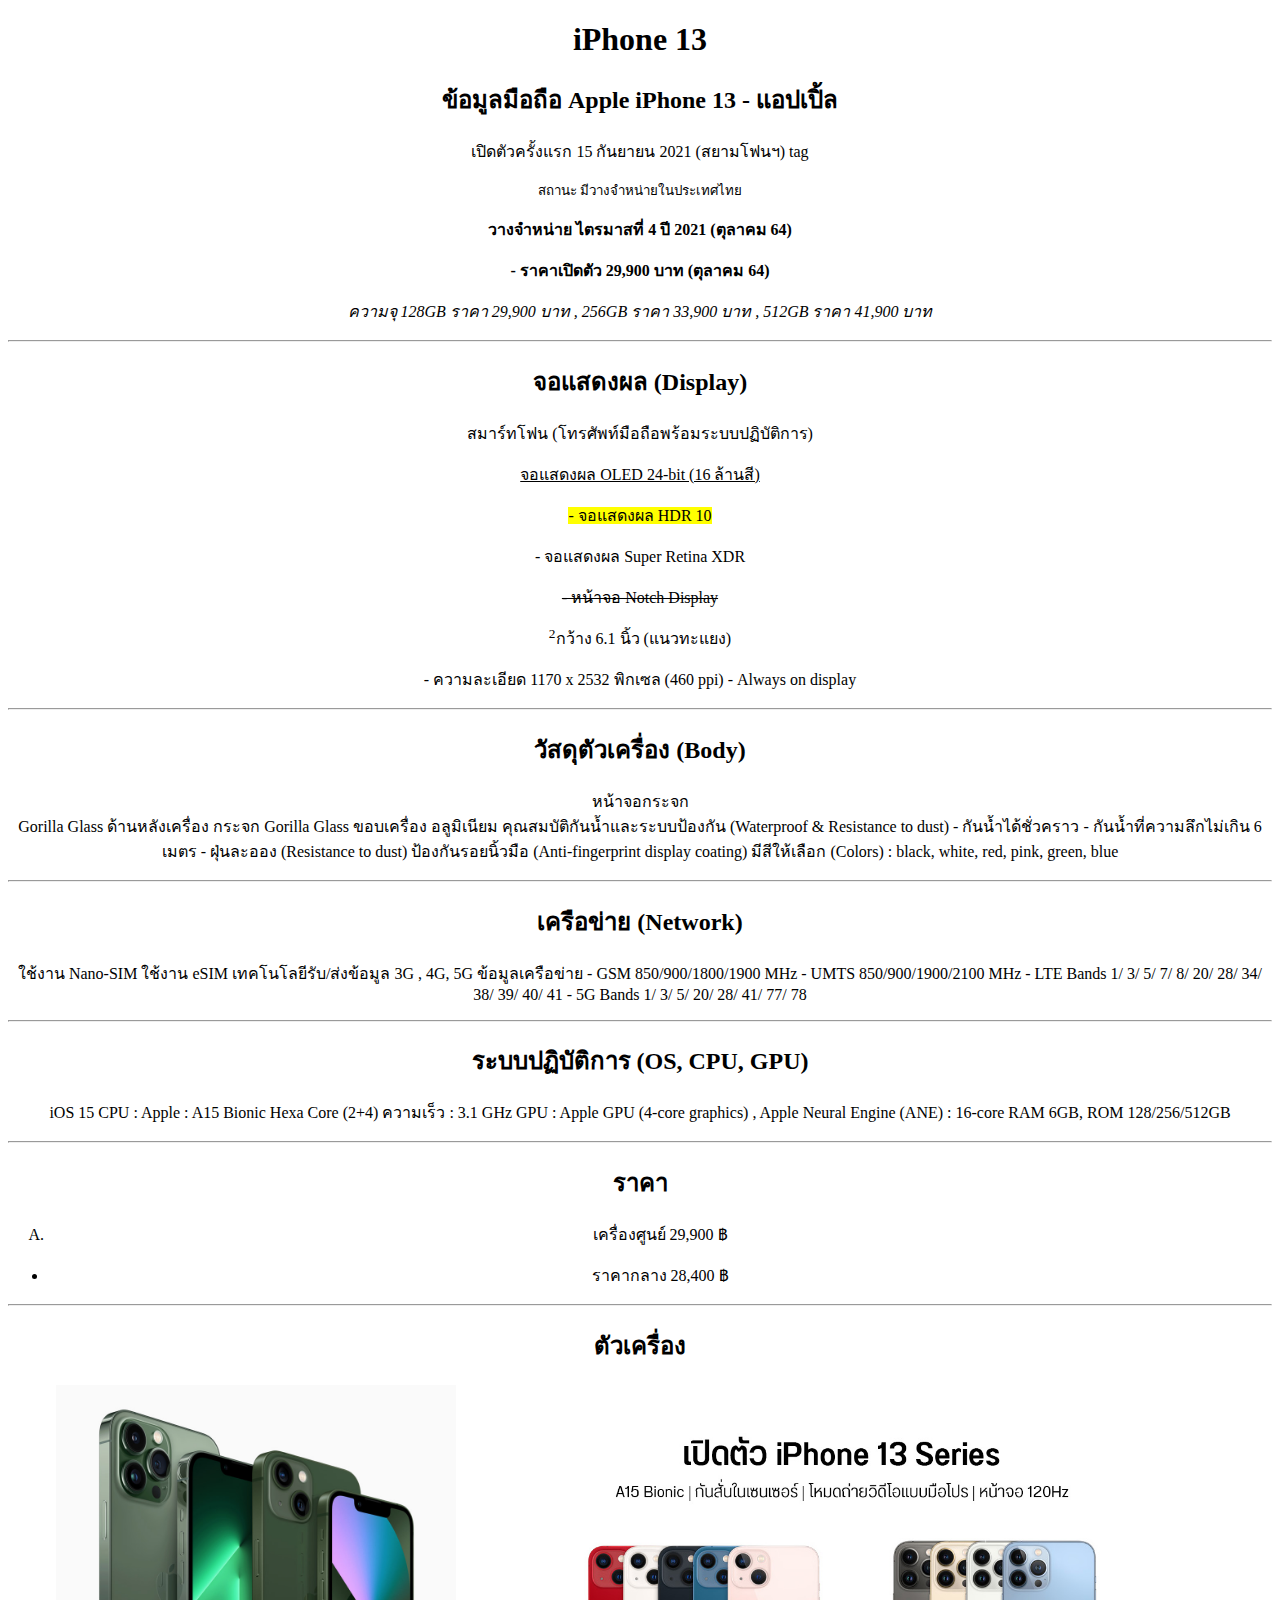
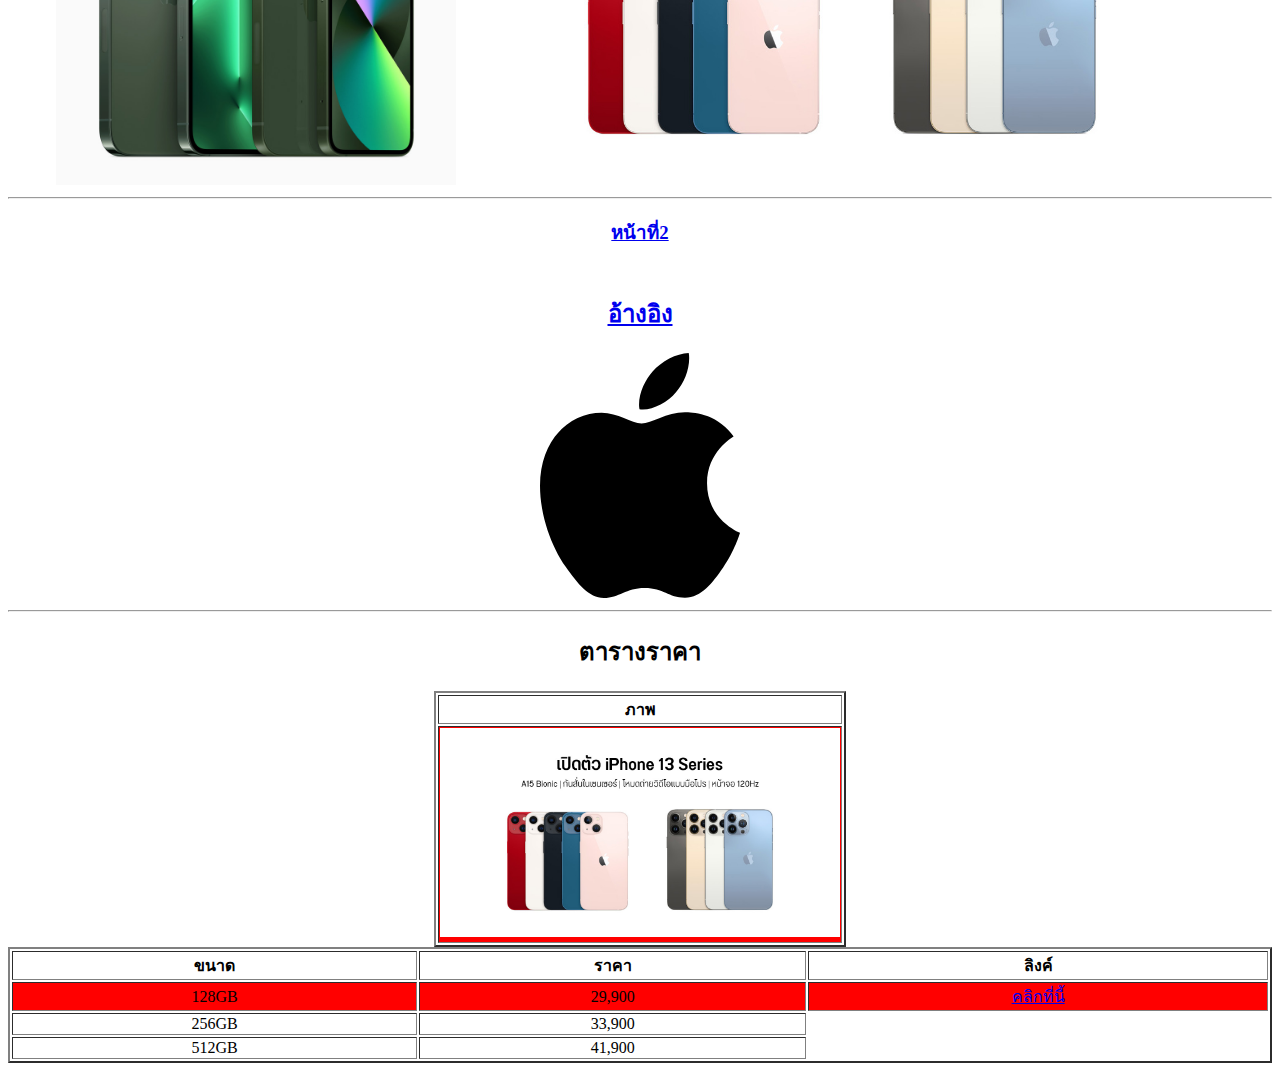
<file: index.html>
<!-- ชนิดของ HTML ที่ใช้ -->
<!DOCTYPE html>
<html lang="en">
<head>
    <!-- คำอธิบายของเว็ป -->
    <meta charset="UTF-8">
    <meta http-equiv="X-UA-Compatible" content="IE=edge">
    <meta name="viewport" content="width=device-width, initial-scale=1.0">
    <meta name="desciption" content="ทดลองเขียนเว็ป">
    <meta name="author" content="Oat meechu">
    <title>ยินดีต้อนรับสู่เว็ปของเรา</title>
</head>
<body align = "center">
    <!-- หัวข้อ -->
    <h1>iPhone 13</h1>
        <h2>ข้อมูลมือถือ Apple iPhone 13 - แอปเปิ้ล</h2>
    <!-- Paragraph -->
            <p>เปิดตัวครั้งแรก 15 กันยายน 2021 (สยามโฟนฯ)
                tag 
                <p><small>สถานะ มีวางจำหน่ายในประเทศไทย</small></p>
                <p><strong>วางจำหน่าย ไตรมาสที่ 4 ปี 2021 (ตุลาคม 64)</strong></p>
                <p><b>- ราคาเปิดตัว 29,900 บาท (ตุลาคม 64)</b></p>
                <p><i>ความจุ 128GB ราคา 29,900 บาท , 256GB ราคา 33,900 บาท , 512GB ราคา 41,900 บาท</i></p>
            </p>
        <!-- hr คือเส้นคั่น -->
        <hr>
        <h2>จอแสดงผล (Display)</h2>    
            <p>สมาร์ทโฟน (โทรศัพท์มือถือพร้อมระบบปฏิบัติการ)
                <p><u>จอแสดงผล OLED 24-bit (16 ล้านสี)</u></p>
                <p><mark>- จอแสดงผล HDR 10</mark></p>
                - จอแสดงผล Super Retina XDR
                <p><del>- หน้าจอ Notch Display</del></p>
                <p><sup>2</sup>กว้าง 6.1 นิ้ว (แนวทะแยง)</p>
                - ความละเอียด 1170 x 2532 พิกเซล
                (460 ppi)
                - Always on display
            </p>
        <hr>
        <h2>วัสดุตัวเครื่อง (Body)</h2>
            <!-- br คือขึ้นบรรทัดใหม่ -->
            <p>หน้าจอกระจก <br>Gorilla Glass
                ด้านหลังเครื่อง กระจก Gorilla Glass
                ขอบเครื่อง อลูมิเนียม
                คุณสมบัติกันน้ำและระบบป้องกัน (Waterproof & Resistance to dust)
                - กันน้ำได้ชั่วคราว
                - กันน้ำที่ความลึกไม่เกิน 6 เมตร
                - ฝุ่นละออง (Resistance to dust)
                ป้องกันรอยนิ้วมือ (Anti-fingerprint display coating)
                มีสีให้เลือก (Colors) : black, white, red, pink, green, blue
            </p>
        <hr>
        <h2>เครือข่าย (Network)</h2>
            <p>ใช้งาน Nano-SIM
                ใช้งาน eSIM
                เทคโนโลยีรับ/ส่งข้อมูล 3G , 4G, 5G
                ข้อมูลเครือข่าย
                - GSM 850/900/1800/1900 MHz
                - UMTS 850/900/1900/2100 MHz
                - LTE Bands 1/ 3/ 5/ 7/ 8/ 20/ 28/ 34/ 38/ 39/ 40/ 41
                - 5G Bands 1/ 3/ 5/ 20/ 28/ 41/ 77/ 78
            </p>
        <hr>
        <h2>ระบบปฏิบัติการ (OS, CPU, GPU)</h2>
            <p>iOS 15
                CPU : Apple : A15 Bionic Hexa Core (2+4)
                ความเร็ว : 3.1 GHz
                GPU : Apple GPU (4-core graphics) , Apple Neural Engine (ANE) : 16‑core
                RAM 6GB, ROM 128/256/512GB
            </p>
        <hr>
        <h2>ราคา</h2>
            <!-- list -->
            <!-- ol จะเป็นอักษร -->
            <!-- type คือรูปแบบหัวข้อ -->
            <ol type="A">
                <li>เครื่องศูนย์ 29,900 ฿</li>
            </ol>
            <ul>
                <li>ราคากลาง 28,400 ฿</li>
            </ul>
        <hr>
        <h2>ตัวเครื่อง</h2>
            <!-- ใส่ภาพ -->
            <img src="./image/Apple-iPhone13-family-lineup-220308_big.jpg.large.jpg" alt="" height="400px">
            <img src="./image/apple-iphone-13-series-officially-announced-00.jpg" alt="" height="400px">
        <hr>
            <!-- Answer หรือ tag a เอาไว้เปิดคอนเทนต์แบบลิงค์ -->
            <!-- ลิงค์มีสองแบบ -->
            <!-- 1.internal คือลิงค์กันภายใน หรือไฟล์เดียวกัน -->
            <!-- target="_blank" คือเปิด Tab ใหม่ -->
        <h3><a href="./test/page02.html" target="_blank">หน้าที่2</a></h3>
            <!-- 2.external คือลิงค์ไปยังภายนอก -->
        <h2><br><a href="https://www.siamphone.com/spec/apple/iphone_13.htm">อ้างอิง</a></h2>
            <!-- ลิงค์ภาพ -->
        <a href="https://www.apple.com/" target="_blank">
            <img src="./image/Apple_logo_black.svg" alt="" width="200px">
        </a>
        <hr>
        <h2>ตารางราคา</h2>
        <table border="2px" align = "center"> 
            <thead>
                <th>ภาพ</th>
            </thead>
            <tbody>
                <!-- td = column -->
                <td bgcolor="red"><img src="./image/apple-iphone-13-series-officially-announced-00.jpg" width="400px"></td>
            </tbody>
        </table>
        <table border="2px" width="100%">
            <thead>
                <th>ขนาด</th>
                <th>ราคา</th>
                <th>ลิงค์</th>
            </thead>
            <tbody >
                <!-- tr = row -->
                <tr bgcolor = "red">
                    <!-- td = column -->
                    <td>128GB</td>
                    <td>29,900</td>
                    <td><a href="https://www.apple.com/th/shop/buy-iphone/iphone-13/%E0%B8%88%E0%B8%AD%E0%B8%A0%E0%B8%B2%E0%B8%9E%E0%B8%82%E0%B8%99%E0%B8%B2%E0%B8%94-6.1-%E0%B8%99%E0%B8%B4%E0%B9%89%E0%B8%A7-128gb-%E0%B9%81%E0%B8%94%E0%B8%87" target="_blank">คลิกที่นี้</a></td>
                </tr>
                <tr>
                    <td>256GB</td>
                    <td>33,900</td>
                </tr>
                <tr>
                    <td>512GB</td>
                    <td>41,900</td>
                </tr>
            </tbody>
        </table>
</body>
</file>
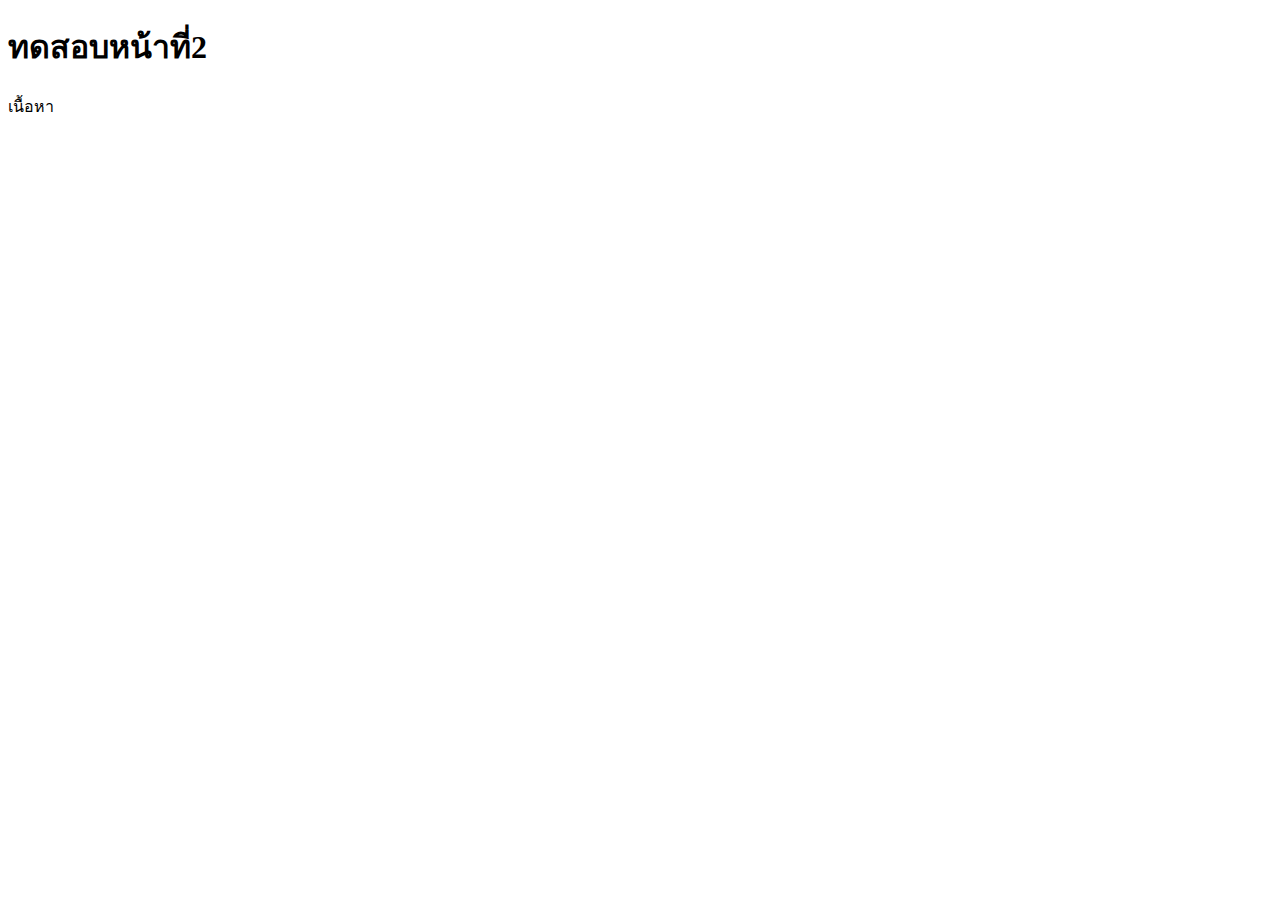
<file: page02.html>
<!DOCTYPE html>
<html lang="en">
<head>
    <meta charset="UTF-8">
    <meta http-equiv="X-UA-Compatible" content="IE=edge">
    <meta name="viewport" content="width=device-width, initial-scale=1.0">
    <title>หน้าที่ 2</title>
</head> 
<body>
    <h1>ทดสอบหน้าที่2</h1>
    <p>เนื้อหา</p>
</body>
</html>
</file>
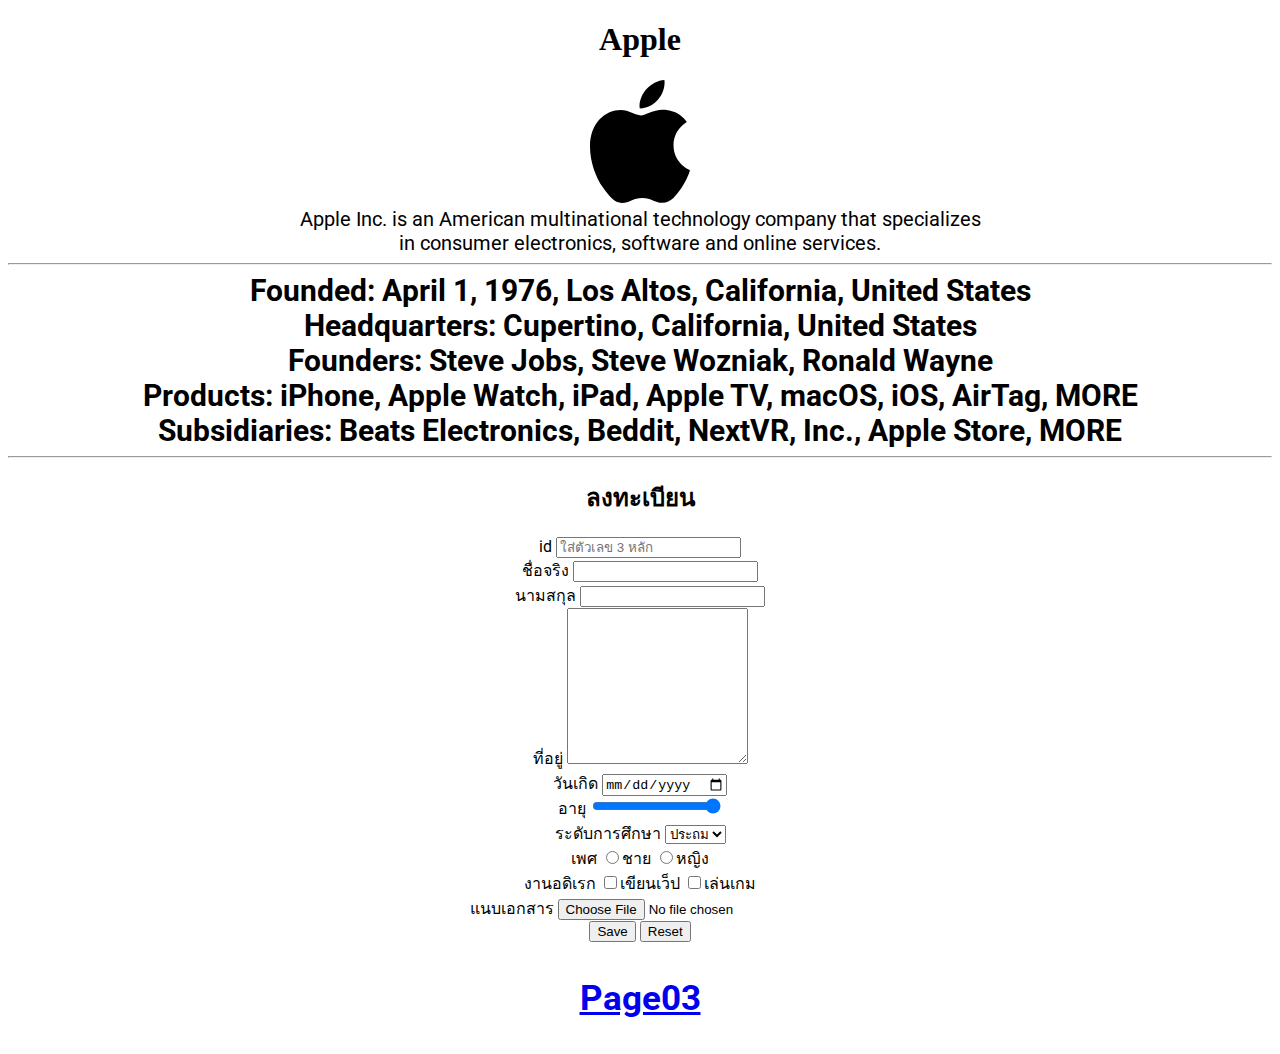
<file: test/page02.html>
<!DOCTYPE html>
<html lang="en">
  <head>
    <link rel="preconnect" href="https://fonts.googleapis.com" />
    <link rel="preconnect" href="https://fonts.gstatic.com" crossorigin />
    <link
      href="https://fonts.googleapis.com/css2?family=Roboto:wght@100;400&display=swap"
      rel="stylesheet"
    />
    <meta charset="UTF-8" />
    <meta http-equiv="X-UA-Compatible" content="IE=edge" />
    <meta name="viewport" content="width=device-width, initial-scale=1.0" />
    <title>หน้าที่ 2</title>
    <!-- กำหนดรูปแบบ -->
    <style>
      /* ของ span */
      span01 {
        font-size: 20px;
        font-family: roboto;
        font-weight: light;
      }
      span02 {
        font-size: 30px;
        font-family: roboto;
        font-weight: bold;
      }
      div007{
        font-size: 30px;
      }
      form{
        font-family: roboto;
      }
    </style>
  </head>
  <body align="center">
    <h1>Apple</h1>
    <div>
      <img src="../image/Apple_logo_black.svg" alt="" width="100px" />
    </div>
    <!-- span = จัดกลุ่มข้อมูล หรือเป็นกล่อง -->
    <span01>
      Apple Inc. is an American multinational technology company that
      specializes <br />
      in consumer electronics, software and online services.
    </span01>
    <hr />
    <span02>
      Founded: April 1, 1976, Los Altos, California, United States <br />
      Headquarters: Cupertino, California, United States <br />
      Founders: Steve Jobs, Steve Wozniak, Ronald Wayne <br />
      Products: iPhone, Apple Watch, iPad, Apple TV, macOS, iOS, AirTag, MORE
      <br />
      Subsidiaries: Beats Electronics, Beddit, NextVR, Inc., Apple Store, MORE
      <br />
    </span02>
    <!-- div เหมือน span แต่เวลาเริ่ม จะมีการเริ่มบรรทัดถัดไปก่อน -->
    <!-- การสร้าง form เพื่อรับข้อมูลมาประมวลผล -->
    <hr />
    <h2>ลงทะเบียน</h2>
    <form>
      <!-- สอนทำ form link:https://www.youtube.com/watch?v=ak-cnr0qL74&list=PLltVQYLz1BMDf-N2ZmyJKEv4VlpM_9m67&index=16 -->
      <div>
        <label for="idmember">id</label>
        <input type="number" name="idmember" placeholder="ใส่ตัวเลข 3 หลัก" />
      </div>
      <div>
        <label for="firstname">ชื่อจริง</label>
        <input type="text" name="fname" required/>
      </div>
      <div>
        <label for="lastname">นามสกุล</label>
        <input type="text" name="lname" required/>
      </div>
      <div>
        <label for="">ที่อยู่</label>
        <textarea name="" id="" cols="20" rows="10"></textarea>
      </div>
      <div>
        <label for="date">วันเกิด</label>
        <input type="date" name="birthdate" width="10px" />
      </div>
      <div>
        <label for="age">อายุ</label>
        <input type="range" name="age" value="100" />
      </div>
      <div>
        <label for="edu">ระดับการศึกษา</label>
        <select name="edu">
          <option value="1">ประถม</option>
          <option value="2">มัธยม</option>
        </select>
      </div>
      <div>
        <label for="gender">เพศ</label>
        <input type="radio" name="gender" />ชาย
        <input type="radio" name="gender" />หญิง
      </div>
      <div>
        <label for="hobby">งานอดิเรก</label>
        <input type="checkbox" name="hobby">เขียนเว็ป
        <input type="checkbox" name="hobby">เล่นเกม  
      </div>
      <div>
        <label for="doc">แนบเอกสาร</label>
        <input type="file" name="doc">
      </div>
      <div>
        <!-- ใช้ button ก็ได้ -->
        <input type="submit" value="Save">
        <button type="reset">Reset</button>
      </div>        
    </form>
    <div007 style="font-family: roboto;">
      <h3><a href="./page03.html" target="_blank" rel="noopener noreferrer">Page03</a></h3>
    </div007>
  </body>
</html>
</file>
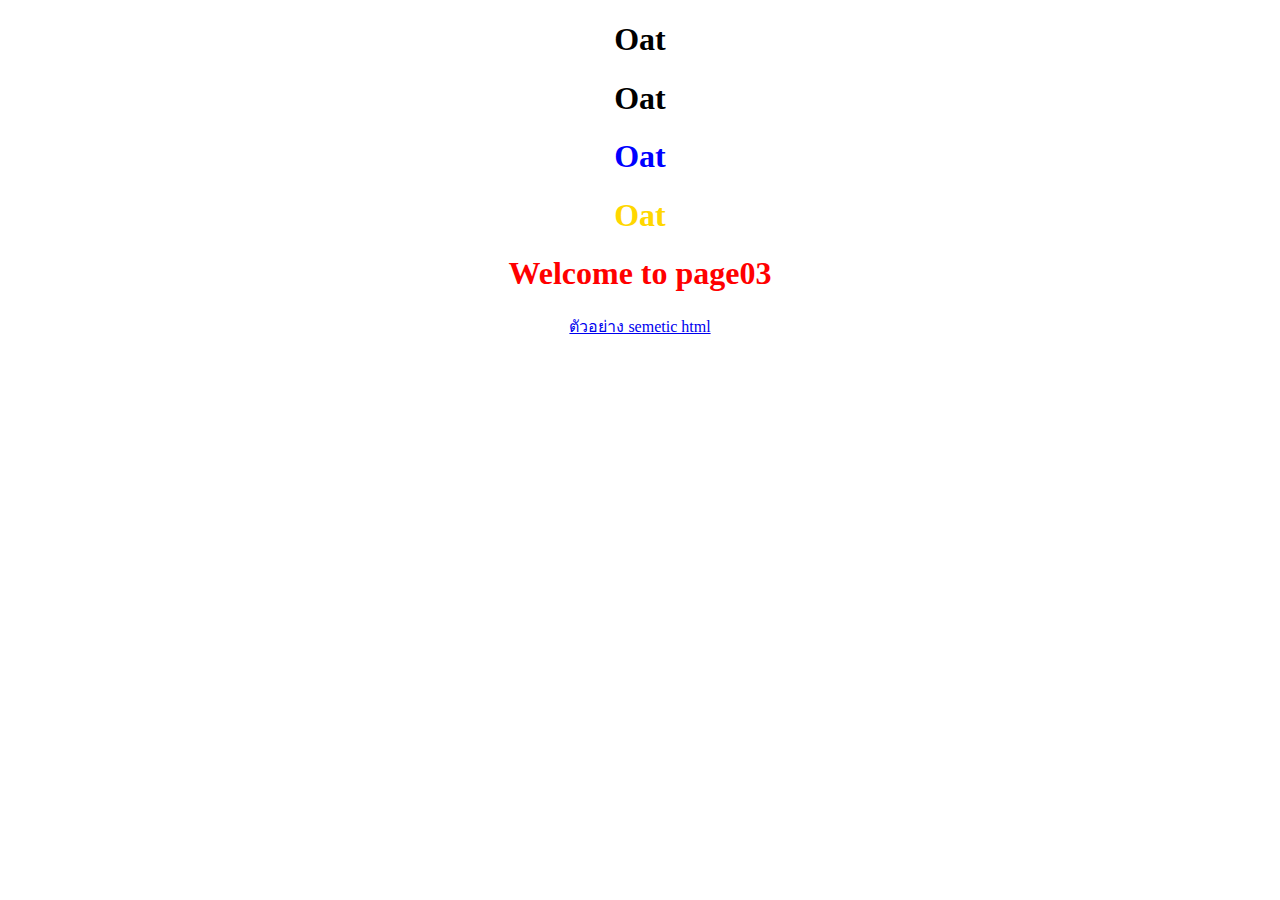
<file: test/page03.html>
<!DOCTYPE html>
<html lang="en">
<head>
    <meta charset="UTF-8">
    <meta http-equiv="X-UA-Compatible" content="IE=edge">
    <meta name="viewport" content="width=device-width, initial-scale=1.0">
    <title>Document</title>
    <style>
        h1{
            color: red;
        }
        /* class */
        .a{
            color: black;
        }
        /* id */
        #b{
            color: blue;
        }
        #c{
            color: gold;
        }
    </style>
</head>
<body align = "center">
    <!-- class and id -->
    <!-- class ซ้ำได้ แต่ id ซ้ำไม่ได้ -->
    <!-- เอาไว้ใช้ตอนทำ css java -->
    <h1 class="a">Oat</h1>
    <h1 class="a">Oat</h1>
    <h1 id="b">Oat</h1>
    <h1 id="c">Oat</h1>
    <h1>Welcome to page03</h1>
    <!-- semetic tag ใช้ในกรณีที่อยากใช้ div หลายๆชั้น -->
    <a href="./semetic.html" target="_blank">ตัวอย่าง semetic html</a>
</body>
</html>
</file>
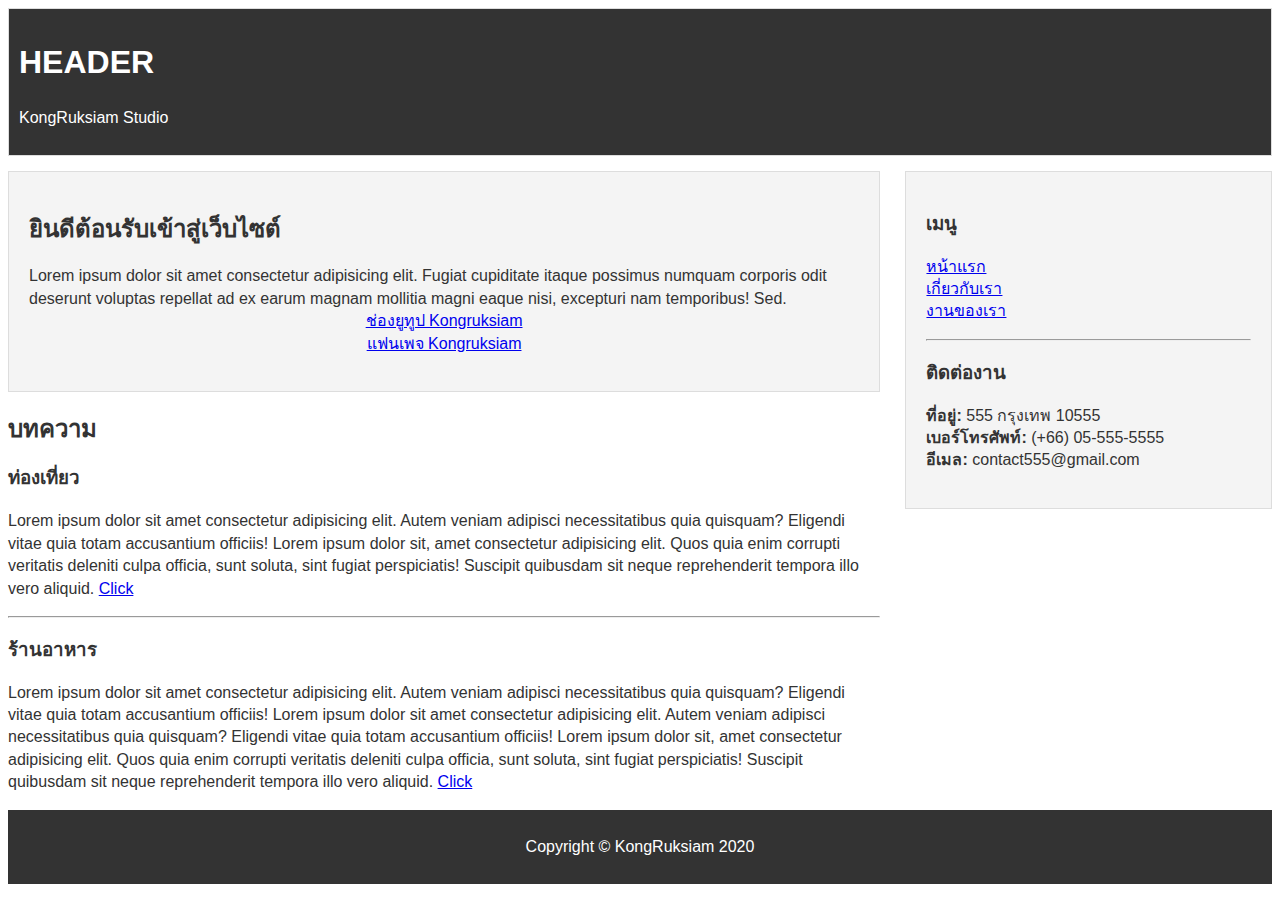
<file: test/semetic.html>
<!DOCTYPE html>
<html lang="en">
  <head>
    <meta charset="UTF-8" />
    <meta name="viewport" content="width=device-width, initial-scale=1.0" />
    <meta http-equiv="X-UA-Compatible" content="ie=edge" />
    <title>HTML5 Semantic</title>
    <style>
      * {
        box-sizing: border-box;
      }

      ul {
        padding: 0;
        list-style: none;
      }

      body {
        font-family: Arial, Helvetica, sans-serif;
        color: #333;
        line-height: 1.4;
      }

      #header {
        margin-bottom: 15px;
        background: #333;
        color: #fff;
        padding: 10px;
      }

      #main {
        float: left;
        width: 69%;
      }

      #sidebar {
        float: right;
        width: 29%;
      }

      .clr {
        clear: both;
      }

      #footer {
        background: #333;
        color: #fff;
        padding: 10px;
      }

      .text-center {
        display: block;
        text-align: center;
      }

      .card {
        border: 1px solid #ddd;
        background: #f4f4f4;
        padding: 20px;
        margin-bottom: 10px;
      }
    </style>
  </head>
  <body>
    <!-- Header -->
    <header id="header" class="card">
      <h1>HEADER</h1>
      <p>KongRuksiam Studio</p>
    </header>

    <!-- Main Content -->
    <main id="main">
      <!-- Welcome Section -->
      <section id="welcome" class="card">
        <h2>ยินดีต้อนรับเข้าสู่เว็บไซต์</h2>
        <p>
          Lorem ipsum dolor sit amet consectetur adipisicing elit. Fugiat
          cupiditate itaque possimus numquam corporis odit deserunt voluptas
          repellat ad ex earum magnam mollitia magni eaque nisi, excepturi nam
          temporibus! Sed. <br />
          <a href="#" class="text-center">ช่องยูทูป Kongruksiam</a>
          <a href="#" class="text-center">แฟนเพจ Kongruksiam</a>
        </p>
      </section>
      <!-- Blog Section -->
      <section id="blog">
        <h2>บทความ</h2>
        <!-- Article One -->
        <div class="article">
          <h3>ท่องเที่ยว</h3>
          <p>
            Lorem ipsum dolor sit amet consectetur adipisicing elit. Autem
            veniam adipisci necessitatibus quia quisquam? Eligendi vitae quia
            totam accusantium officiis!
            Lorem ipsum dolor sit, amet consectetur adipisicing elit. 
            Quos quia enim corrupti veritatis deleniti culpa officia, sunt soluta, 
            sint fugiat perspiciatis! Suscipit quibusdam sit neque reprehenderit tempora illo vero aliquid.
            <a href="#">Click</a>
          </p>
        </div>
        <hr>
        <!-- Article Two -->
        <article class="article">
          <h3>ร้านอาหาร</h3>
          <p>
            Lorem ipsum dolor sit amet consectetur adipisicing elit. Autem
            veniam adipisci necessitatibus quia quisquam? Eligendi vitae quia
            totam accusantium officiis!
            Lorem ipsum dolor sit amet consectetur adipisicing elit. Autem
            veniam adipisci necessitatibus quia quisquam? Eligendi vitae quia
            totam accusantium officiis!
            Lorem ipsum dolor sit, amet consectetur adipisicing elit. 
            Quos quia enim corrupti veritatis deleniti culpa officia, sunt soluta, 
            sint fugiat perspiciatis! Suscipit quibusdam sit neque reprehenderit tempora illo vero aliquid.
            <a href="#">Click</a>
          </p>
        </article>
      </section>
    </main>

    <!-- Sidebar-->
    <aside id="sidebar" class="card">
      <h3>เมนู</h3>
      <!-- Navigation -->
      <ul id="main-nav">
        <li><a href="#">หน้าแรก</a></li>
        <li><a href="#">เกี่ยวกับเรา</a></li>
        <li><a href="#">งานของเรา</a></li>
      </ul>
      <hr />
      <h3>ติดต่องาน</h3>
      <ul>
        <li><strong>ที่อยู่:</strong> 555 กรุงเทพ 10555</li>
        <li><strong>เบอร์โทรศัพท์:</strong> (+66) 05-555-5555</li>
        <li><strong>อีเมล:</strong> contact555@gmail.com</li>
      </ul>
    </aside>

    <div class="clr"></div>

    <!-- Footer -->
    <footer id="footer">
      <p class="text-center">Copyright &copy; KongRuksiam 2020</p>
    </footer>
  </body>
</html>
</file>
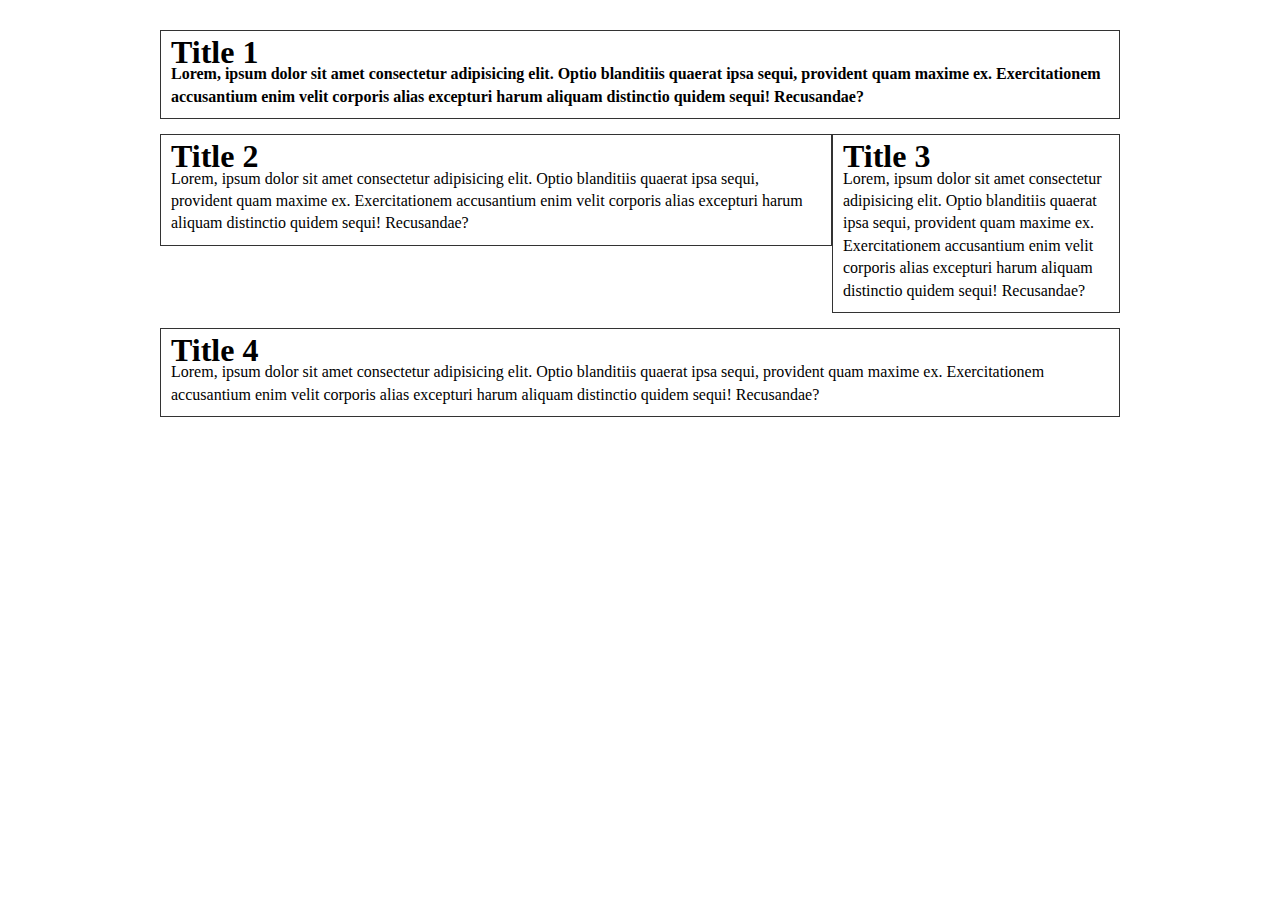
<file: test/สอน css floats.html>
<!DOCTYPE html>
<html lang="en">
<head>
    <meta charset="UTF-8">
    <meta http-equiv="X-UA-Compatible" content="IE=edge">
    <meta name="viewport" content="width=device-width, initial-scale=1.0">
    <title>float</title>
    <style>
        *{
            margin: 0;
            padding: 0;
            box-sizing: border-box; 
            /* กำหนดขนาดให้เป็นตามค่าจริง */
        }
        .conteiner{
            width: 960px;
            margin: 30px auto;   
        }
        body{
            line-height: 1.4em;
        }
        .box{
            border: 1px solid #333;
            padding: 10px;
            margin-bottom: 15px;
        }
        #box-2{
            float: left;
            width: 70%;
        }
        #box-3{
            float: right;
            width: 30%;
        }
        .clear{
            clear: both;
        }
        #cast{
            font-weight: bolder;
        }
    </style>
</head>
<body>
    <div class="conteiner">
        <div id="box-1" class="box">
            <h1>
                Title 1
            </h1>
            <p id="cast">
                Lorem, ipsum dolor sit amet consectetur adipisicing elit. Optio blanditiis quaerat ipsa sequi, provident quam maxime ex. Exercitationem accusantium enim velit corporis alias excepturi harum aliquam distinctio quidem sequi! Recusandae?
            </p>    
        </div>
        <div id="box-2" class="box" >
            <h1>
                Title 2
            </h1>
            <p>
                Lorem, ipsum dolor sit amet consectetur adipisicing elit. Optio blanditiis quaerat ipsa sequi, provident quam maxime ex. Exercitationem accusantium enim velit corporis alias excepturi harum aliquam distinctio quidem sequi! Recusandae?
            </p>    
        </div>
        <div id="box-3" class="box">
            <h1>
                Title 3
            </h1>
            <p>
                Lorem, ipsum dolor sit amet consectetur adipisicing elit. Optio blanditiis quaerat ipsa sequi, provident quam maxime ex. Exercitationem accusantium enim velit corporis alias excepturi harum aliquam distinctio quidem sequi! Recusandae?
            </p>    
        </div>
        <div class="clear">
        </div>
        <div id="box-4" class="box">
            <h1>
                Title 4
            </h1>
            <p>
                Lorem, ipsum dolor sit amet consectetur adipisicing elit. Optio blanditiis quaerat ipsa sequi, provident quam maxime ex. Exercitationem accusantium enim velit corporis alias excepturi harum aliquam distinctio quidem sequi! Recusandae?
            </p>    
        </div>
    </div>
</body>
</html>
</file>
